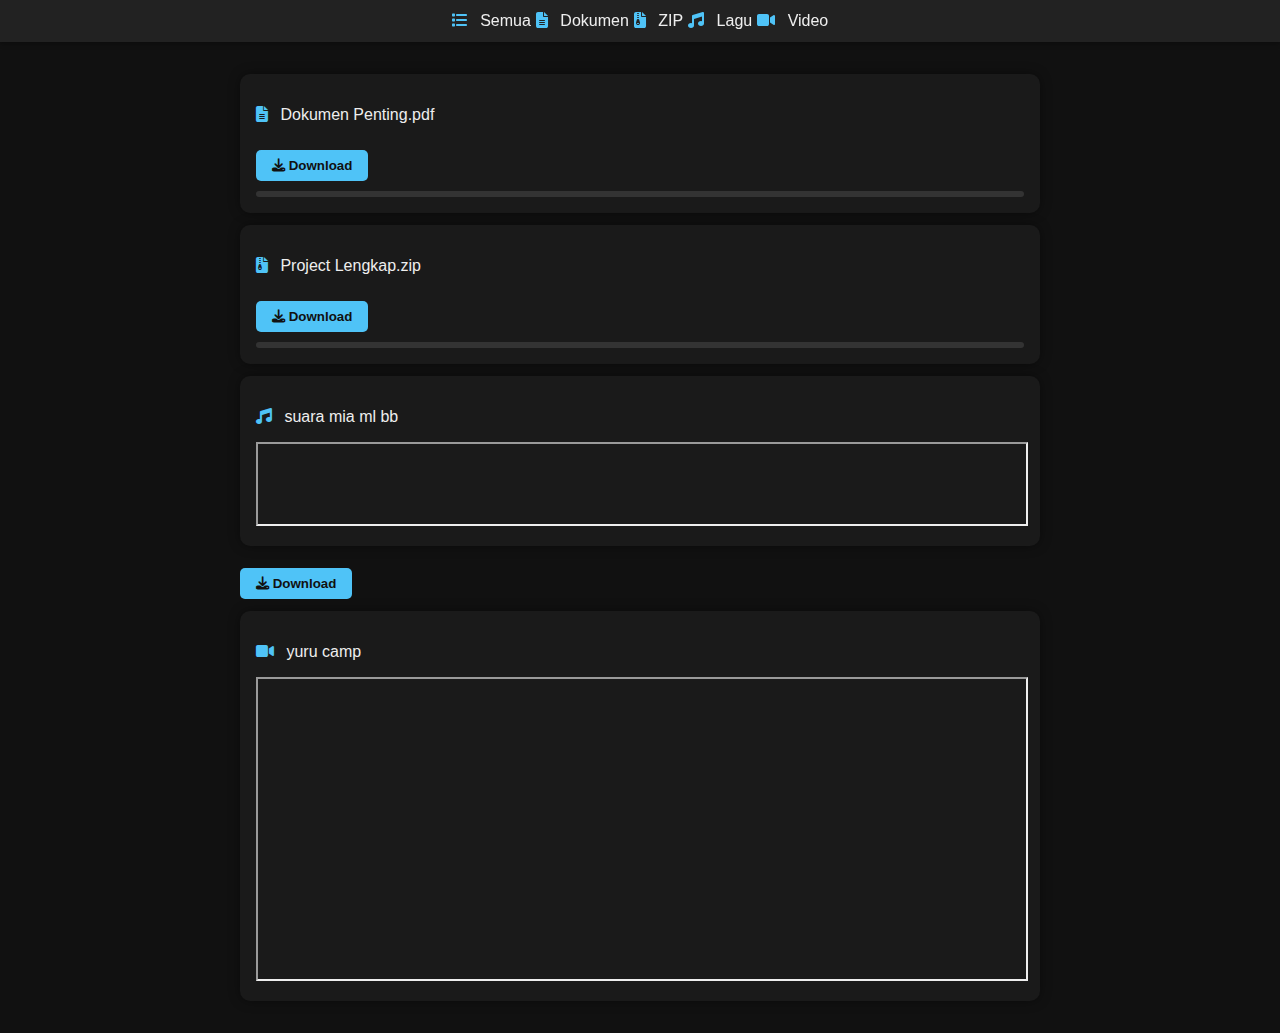
<file: fitur menu/file.html>
<!DOCTYPE html><html lang="id">
<head>
  <meta charset="UTF-8" />
  <meta name="viewport" content="width=device-width, initial-scale=1.0" />
  <title>File Center</title>
  <link rel="stylesheet" href="https://cdnjs.cloudflare.com/ajax/libs/font-awesome/6.5.0/css/all.min.css" integrity="sha512-TjUrxsVCut1vZyP8aOGcvV6xgDoUpFhA37LU+tq0PFnCPZIzq2OCPAvq5vwUdULABgkak+T+0LruyFqv6Tt+8A==" crossorigin="anonymous" referrerpolicy="no-referrer" />
  <link rel="stylesheet" href="https://cdnjs.cloudflare.com/ajax/libs/font-awesome/6.4.2/css/all.min.css">
 
</head>
 <link rel="stylesheet" href="/css/file.css">
<body>
  <nav>
    <ul>
      <li onclick="filterFiles('all')"><i class="fas fa-list"></i> Semua</li>
      <li onclick="filterFiles('doc')"><i class="fas fa-file-alt"></i> Dokumen</li>
      <li onclick="filterFiles('zip')"><i class="fas fa-file-archive"></i> ZIP</li>
      <li onclick="filterFiles('audio')"><i class="fas fa-music"></i> Lagu</li>
      <li onclick="filterFiles('video')"><i class="fas fa-video"></i> Video</li>
    </ul>
  </nav>  <div class="container">
    <div class="file-card doc">
      <p><i class="fas fa-file-alt"></i> Dokumen Penting.pdf</p>
      <button onclick="startDownload('files/dokumen.pdf')"><i class="fas fa-download"></i> Download</button>
      <div class="progress-container"><div class="progress-bar"></div></div>
    </div><div class="file-card zip">
  <p><i class="fas fa-file-archive"></i> Project Lengkap.zip</p>
  <button onclick="startDownload('files/projek.zip')"><i class="fas fa-download"></i> Download</button>
  <div class="progress-container"><div class="progress-bar"></div></div>
</div>

<!-- menu lagu -->
<div class="file-card audio">
  <p><i class="fas fa-music"></i> suara mia ml bb</p>
  <iframe src="https://drive.google.com/file/d/1VTq7dWD3pPhINHGEqfq0lgXFEqxT9NZ7/preview" width="100%" height="80" allow="autoplay"></iframe>
</div>
<button onclick="startDownload('https://drive.google.com/uc?export=download&id=1VTq7dWD3pPhINHGEqfq0lgXFEqxT9NZ7')">
  <i class="fas fa-download"></i> Download
</button>

<!-- menu video -->

<div class="file-card video">
  <p><i class="fas fa-video"></i> yuru camp</p>
  <iframe src="https://drive.google.com/file/d/1ZjxgTMdyoLA_M4T8uOW2dH7Ai6_3EL5g/preview" width="100%" height="300" allow="autoplay"></iframe>
</div>

  </div>
  <script src="/js/file.js"></script>
 </body>
</html>
</file>
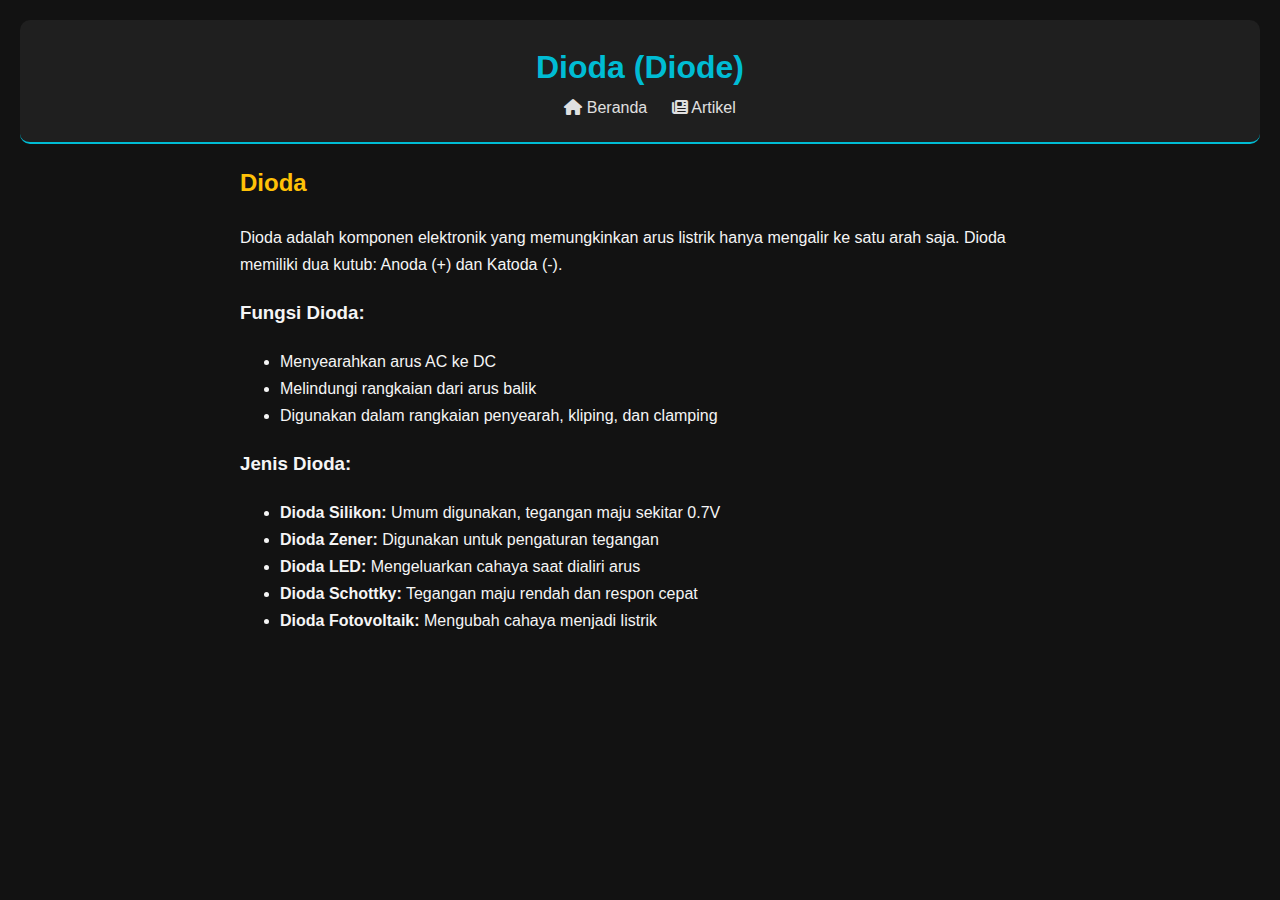
<file: komponen/dioda.html>
<!DOCTYPE html>
<html lang="id">
<head>
  <meta charset="UTF-8">
  <meta name="viewport" content="width=device-width, initial-scale=1.0">
  <title>Resistor - Elektronika Dasar</title>
      <link rel="stylesheet" href="https://cdnjs.cloudflare.com/ajax/libs/font-awesome/6.4.2/css/all.min.css">
    <link href="https://fonts.googleapis.com/css2?family=Poppins:wght@600&display=swap" rel="stylesheet">

  <style>
    body {
      margin: 0;
      font-family: 'Segoe UI', sans-serif;
      background-color: #121212;
      color: #f5f5f5;
      line-height: 1.7;
      padding: 20px;
    }
    header {
      background: #1f1f1f;
      padding: 20px;
      text-align: center;
      border-bottom: 2px solid #00bcd4;
      border-radius: 10px;
    }

/* Wrapper Navbar */

    nav .nav-links a {
      color: #e0e0e0;
      margin-left: 20px;
      text-decoration: none;
      font-size: 1em;
      transition: color 0.3s;
    }
    nav .nav-links a:hover {
      color: #00bcd4;
    }


    h1 {
      margin: 0;
      font-size: 2em;
      color: #00bcd4;
    }
    .content {
      max-width: 800px;
      margin: auto;
    }
    h2 {
      color: #ffc107;
    }
    table {
      width: 100%;
      border-collapse: collapse;
      margin-top: 10px;
    }
    th, td {
      border: 1px solid #444;
      padding: 8px;
      text-align: center;
    }
    th {
      background-color: #333;
    }
    tr:nth-child(even) {
      background-color: #1e1e1e;
    }
  </style>
</head>
<body>
  <nav>

  <header>
<nav class="nav-links">
        <h1>Dioda (Diode)</h1>
      <a href="/index.html"><i class="fas fa-home"></i> Beranda</a>
      <a href="/fitur menu/blog.html"><i class="fas fa-newspaper"></i> Artikel</a>
</nav>
  </header>

  <div class="content">
<section>
        <h2>Dioda</h2>
        <p>Dioda adalah komponen elektronik yang memungkinkan arus listrik hanya mengalir ke satu arah saja. Dioda memiliki dua kutub: Anoda (+) dan Katoda (-).</p>
        
        <h3>Fungsi Dioda:</h3>
        <ul>
                <li>Menyearahkan arus AC ke DC</li>
                <li>Melindungi rangkaian dari arus balik</li>
                <li>Digunakan dalam rangkaian penyearah, kliping, dan clamping</li>
        </ul>
        
        <h3>Jenis Dioda:</h3>
        <ul>
                <li><strong>Dioda Silikon:</strong> Umum digunakan, tegangan maju sekitar 0.7V</li>
                <li><strong>Dioda Zener:</strong> Digunakan untuk pengaturan tegangan</li>
                <li><strong>Dioda LED:</strong> Mengeluarkan cahaya saat dialiri arus</li>
                <li><strong>Dioda Schottky:</strong> Tegangan maju rendah dan respon cepat</li>
                <li><strong>Dioda Fotovoltaik:</strong> Mengubah cahaya menjadi listrik</li>
        </ul>
</section>

  </div>
</body>
</html>
</file>
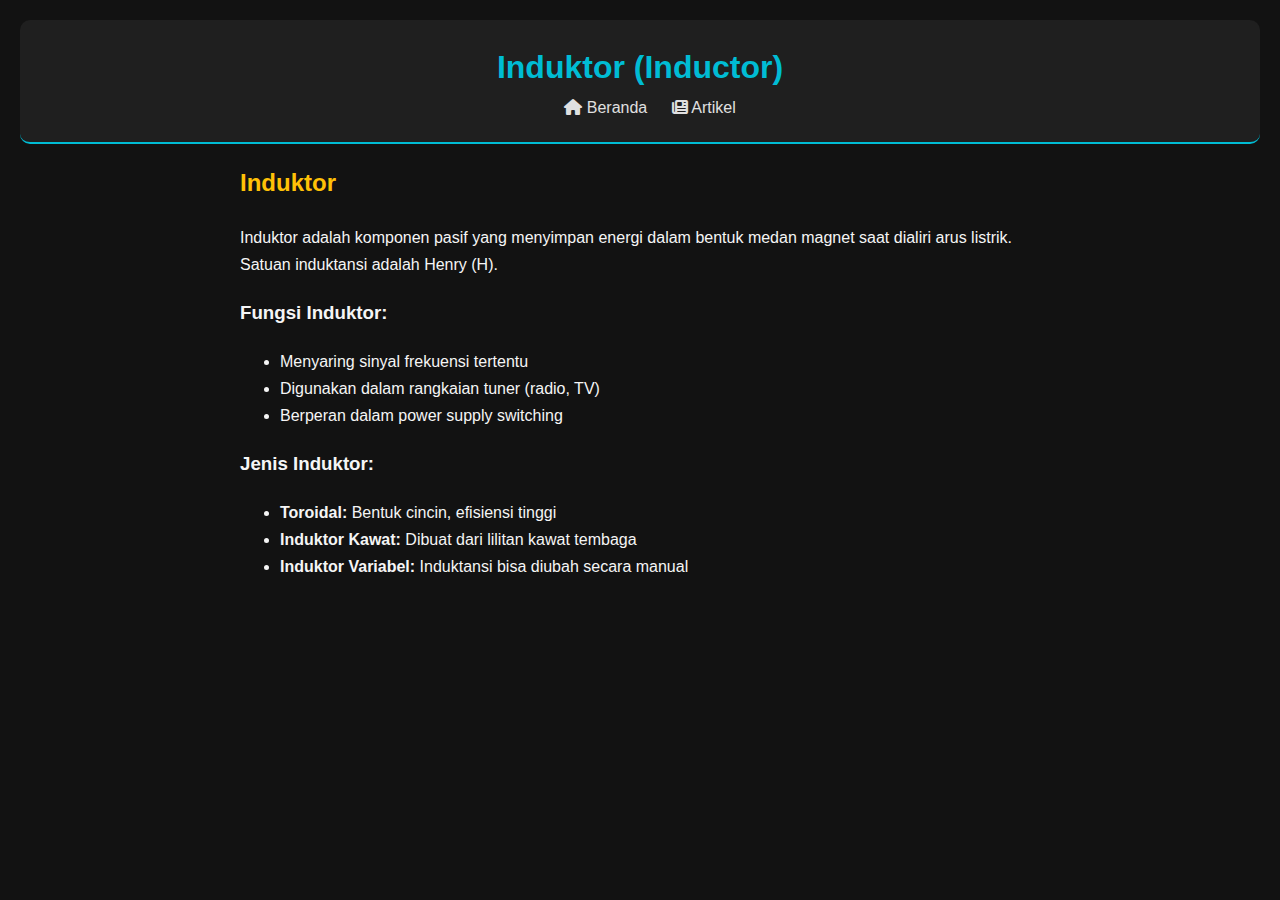
<file: komponen/induktor.html>
<!DOCTYPE html>
<html lang="id">
<head>
  <meta charset="UTF-8">
  <meta name="viewport" content="width=device-width, initial-scale=1.0">
  <title>Resistor - Elektronika Dasar</title>
      <link rel="stylesheet" href="https://cdnjs.cloudflare.com/ajax/libs/font-awesome/6.4.2/css/all.min.css">
    <link href="https://fonts.googleapis.com/css2?family=Poppins:wght@600&display=swap" rel="stylesheet">

  <style>
    body {
      margin: 0;
      font-family: 'Segoe UI', sans-serif;
      background-color: #121212;
      color: #f5f5f5;
      line-height: 1.7;
      padding: 20px;
    }
    header {
      background: #1f1f1f;
      padding: 20px;
      text-align: center;
      border-bottom: 2px solid #00bcd4;
      border-radius: 10px;
    }

/* Wrapper Navbar */

    nav .nav-links a {
      color: #e0e0e0;
      margin-left: 20px;
      text-decoration: none;
      font-size: 1em;
      transition: color 0.3s;
    }
    nav .nav-links a:hover {
      color: #00bcd4;
    }


    h1 {
      margin: 0;
      font-size: 2em;
      color: #00bcd4;
    }
    .content {
      max-width: 800px;
      margin: auto;
    }
    h2 {
      color: #ffc107;
    }
    table {
      width: 100%;
      border-collapse: collapse;
      margin-top: 10px;
    }
    th, td {
      border: 1px solid #444;
      padding: 8px;
      text-align: center;
    }
    th {
      background-color: #333;
    }
    tr:nth-child(even) {
      background-color: #1e1e1e;
    }
  </style>
</head>
<body>
  <nav>

  <header>
<nav class="nav-links">
        <h1>Induktor (Inductor)</h1>
      <a href="/index.html"><i class="fas fa-home"></i> Beranda</a>
      <a href="/fitur menu/blog.html"><i class="fas fa-newspaper"></i> Artikel</a>
</nav>
  </header>

  <div class="content">
<section>
        <h2>Induktor</h2>
        <p>Induktor adalah komponen pasif yang menyimpan energi dalam bentuk medan magnet saat dialiri arus listrik. Satuan induktansi adalah Henry (H).</p>
        
        <h3>Fungsi Induktor:</h3>
        <ul>
                <li>Menyaring sinyal frekuensi tertentu</li>
                <li>Digunakan dalam rangkaian tuner (radio, TV)</li>
                <li>Berperan dalam power supply switching</li>
        </ul>
        
        <h3>Jenis Induktor:</h3>
        <ul>
                <li><strong>Toroidal:</strong> Bentuk cincin, efisiensi tinggi</li>
                <li><strong>Induktor Kawat:</strong> Dibuat dari lilitan kawat tembaga</li>
                <li><strong>Induktor Variabel:</strong> Induktansi bisa diubah secara manual</li>
        </ul>
</section>
  </div>
</body>
</html>
</file>
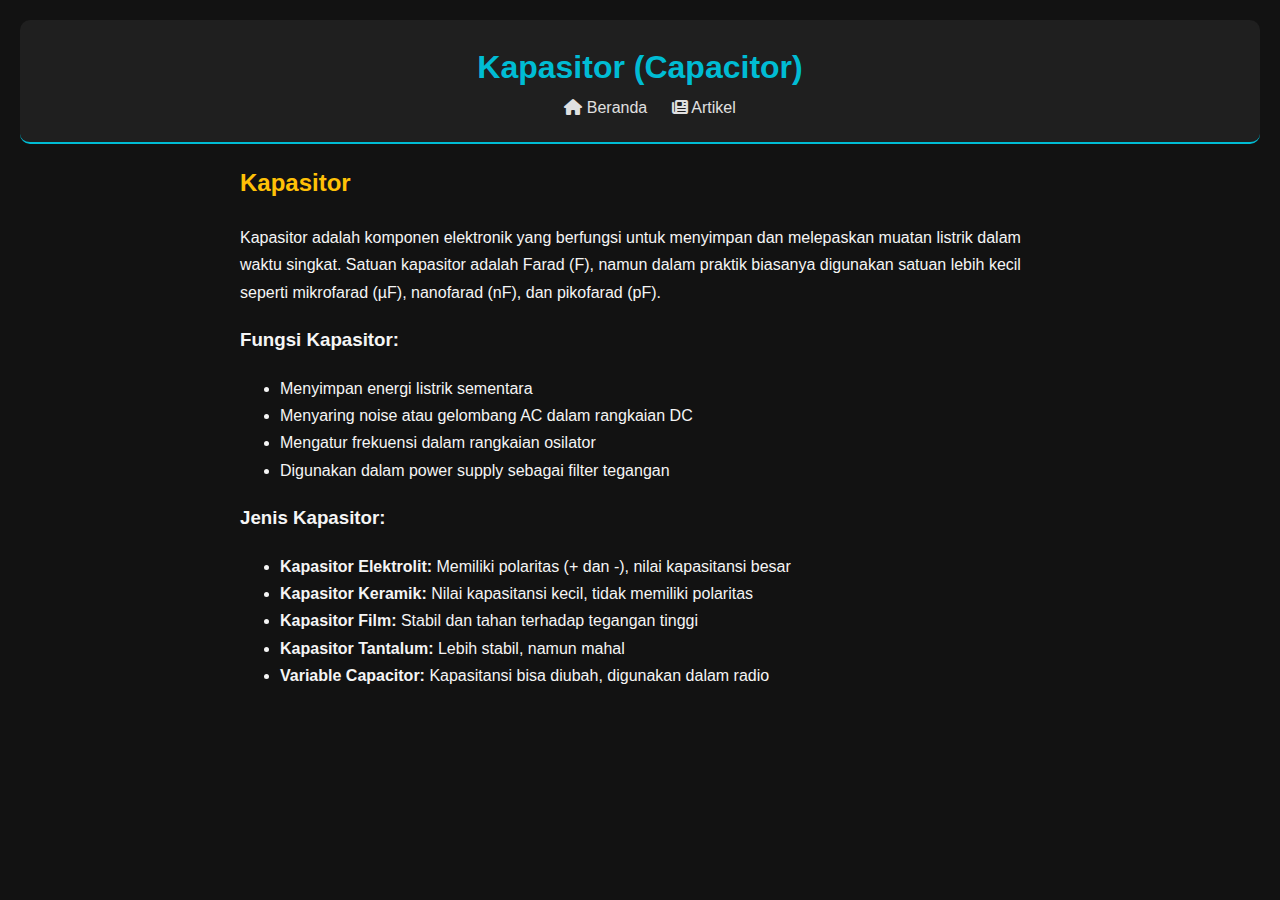
<file: komponen/kapasitor.html>
<!DOCTYPE html>
<html lang="id">
<head>
  <meta charset="UTF-8">
  <meta name="viewport" content="width=device-width, initial-scale=1.0">
  <title>Resistor - Elektronika Dasar</title>
      <link rel="stylesheet" href="https://cdnjs.cloudflare.com/ajax/libs/font-awesome/6.4.2/css/all.min.css">
    <link href="https://fonts.googleapis.com/css2?family=Poppins:wght@600&display=swap" rel="stylesheet">

  <style>
    body {
      margin: 0;
      font-family: 'Segoe UI', sans-serif;
      background-color: #121212;
      color: #f5f5f5;
      line-height: 1.7;
      padding: 20px;
    }
    header {
      background: #1f1f1f;
      padding: 20px;
      text-align: center;
      border-bottom: 2px solid #00bcd4;
      border-radius: 10px;
    }

/* Wrapper Navbar */

    nav .nav-links a {
      color: #e0e0e0;
      margin-left: 20px;
      text-decoration: none;
      font-size: 1em;
      transition: color 0.3s;
    }
    nav .nav-links a:hover {
      color: #00bcd4;
    }


    h1 {
      margin: 0;
      font-size: 2em;
      color: #00bcd4;
    }
    .content {
      max-width: 800px;
      margin: auto;
    }
    h2 {
      color: #ffc107;
    }
    table {
      width: 100%;
      border-collapse: collapse;
      margin-top: 10px;
    }
    th, td {
      border: 1px solid #444;
      padding: 8px;
      text-align: center;
    }
    th {
      background-color: #333;
    }
    tr:nth-child(even) {
      background-color: #1e1e1e;
    }
  </style>
</head>
<body>
  <nav>

  <header>
<nav class="nav-links">
        <h1>Kapasitor (Capacitor)</h1>
      <a href="/index.html"><i class="fas fa-home"></i> Beranda</a>
      <a href="/fitur menu/blog.html"><i class="fas fa-newspaper"></i> Artikel</a>
</nav>
  </header>

  <div class="content">
<section>
        <h2>Kapasitor</h2>
        <p>Kapasitor adalah komponen elektronik yang berfungsi untuk menyimpan dan melepaskan muatan listrik dalam waktu singkat. Satuan kapasitor adalah Farad (F), namun dalam praktik biasanya digunakan satuan lebih kecil seperti mikrofarad (&micro;F), nanofarad (nF), dan pikofarad (pF).</p>
        
        <h3>Fungsi Kapasitor:</h3>
        <ul>
                <li>Menyimpan energi listrik sementara</li>
                <li>Menyaring noise atau gelombang AC dalam rangkaian DC</li>
                <li>Mengatur frekuensi dalam rangkaian osilator</li>
                <li>Digunakan dalam power supply sebagai filter tegangan</li>
        </ul>
        
        <h3>Jenis Kapasitor:</h3>
        <ul>
                <li><strong>Kapasitor Elektrolit:</strong> Memiliki polaritas (+ dan -), nilai kapasitansi besar</li>
                <li><strong>Kapasitor Keramik:</strong> Nilai kapasitansi kecil, tidak memiliki polaritas</li>
                <li><strong>Kapasitor Film:</strong> Stabil dan tahan terhadap tegangan tinggi</li>
                <li><strong>Kapasitor Tantalum:</strong> Lebih stabil, namun mahal</li>
                <li><strong>Variable Capacitor:</strong> Kapasitansi bisa diubah, digunakan dalam radio</li>
        </ul>
</section>

  </div>
</body>
</html>
</file>
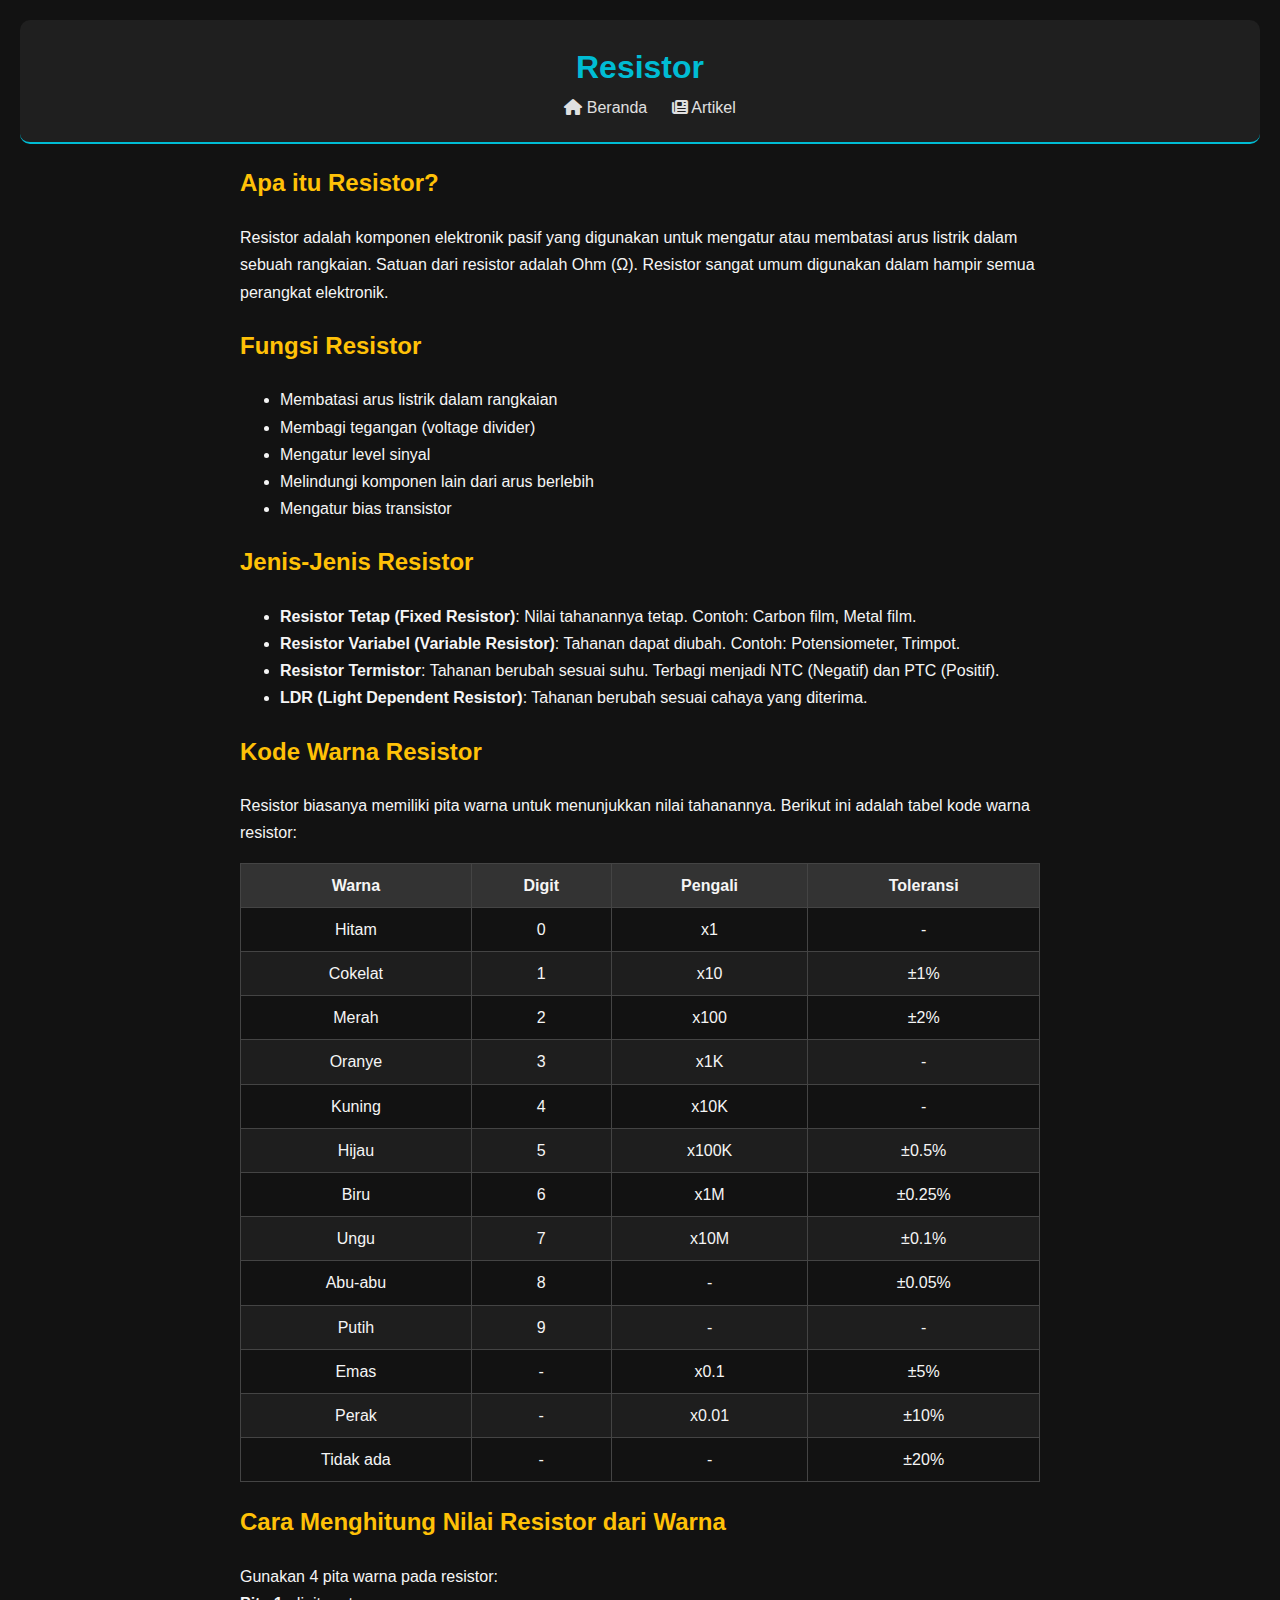
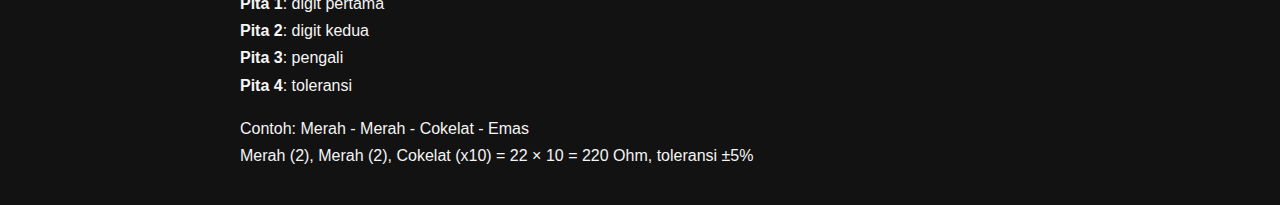
<file: komponen/resistor.html>
<!DOCTYPE html>
<html lang="id">
<head>
  <meta charset="UTF-8">
  <meta name="viewport" content="width=device-width, initial-scale=1.0">
  <title>Resistor - Elektronika Dasar</title>
      <link rel="stylesheet" href="https://cdnjs.cloudflare.com/ajax/libs/font-awesome/6.4.2/css/all.min.css">
    <link href="https://fonts.googleapis.com/css2?family=Poppins:wght@600&display=swap" rel="stylesheet">

  <style>
    body {
      margin: 0;
      font-family: 'Segoe UI', sans-serif;
      background-color: #121212;
      color: #f5f5f5;
      line-height: 1.7;
      padding: 20px;
    }
    header {
      background: #1f1f1f;
      padding: 20px;
      text-align: center;
      border-bottom: 2px solid #00bcd4;
      border-radius: 10px;
    }

/* Wrapper Navbar */

    nav .nav-links a {
      color: #e0e0e0;
      margin-left: 20px;
      text-decoration: none;
      font-size: 1em;
      transition: color 0.3s;
    }
    nav .nav-links a:hover {
      color: #00bcd4;
    }


    h1 {
      margin: 0;
      font-size: 2em;
      color: #00bcd4;
    }
    .content {
      max-width: 800px;
      margin: auto;
    }
    h2 {
      color: #ffc107;
    }
    table {
      width: 100%;
      border-collapse: collapse;
      margin-top: 10px;
    }
    th, td {
      border: 1px solid #444;
      padding: 8px;
      text-align: center;
    }
    th {
      background-color: #333;
    }
    tr:nth-child(even) {
      background-color: #1e1e1e;
    }
  </style>
</head>
<body>
  <nav>

  <header>
<nav class="nav-links">
        <h1>Resistor</h1>
      <a href="/index.html"><i class="fas fa-home"></i> Beranda</a>
      <a href="/fitur menu/blog.html"><i class="fas fa-newspaper"></i> Artikel</a>
</nav>
  </header>

  <div class="content">
    <h2>Apa itu Resistor?</h2>
    <p>Resistor adalah komponen elektronik pasif yang digunakan untuk mengatur atau membatasi arus listrik dalam sebuah rangkaian. Satuan dari resistor adalah Ohm (&Omega;). Resistor sangat umum digunakan dalam hampir semua perangkat elektronik.</p>

    <h2>Fungsi Resistor</h2>
    <ul>
      <li>Membatasi arus listrik dalam rangkaian</li>
      <li>Membagi tegangan (voltage divider)</li>
      <li>Mengatur level sinyal</li>
      <li>Melindungi komponen lain dari arus berlebih</li>
      <li>Mengatur bias transistor</li>
    </ul>

    <h2>Jenis-Jenis Resistor</h2>
    <ul>
      <li><strong>Resistor Tetap (Fixed Resistor)</strong>: Nilai tahanannya tetap. Contoh: Carbon film, Metal film.</li>
      <li><strong>Resistor Variabel (Variable Resistor)</strong>: Tahanan dapat diubah. Contoh: Potensiometer, Trimpot.</li>
      <li><strong>Resistor Termistor</strong>: Tahanan berubah sesuai suhu. Terbagi menjadi NTC (Negatif) dan PTC (Positif).</li>
      <li><strong>LDR (Light Dependent Resistor)</strong>: Tahanan berubah sesuai cahaya yang diterima.</li>
    </ul>

    <h2>Kode Warna Resistor</h2>
    <p>Resistor biasanya memiliki pita warna untuk menunjukkan nilai tahanannya. Berikut ini adalah tabel kode warna resistor:</p>

    <table>
      <thead>
        <tr>
          <th>Warna</th>
          <th>Digit</th>
          <th>Pengali</th>
          <th>Toleransi</th>
        </tr>
      </thead>
      <tbody>
        <tr><td>Hitam</td><td>0</td><td>x1</td><td>-</td></tr>
        <tr><td>Cokelat</td><td>1</td><td>x10</td><td>±1%</td></tr>
        <tr><td>Merah</td><td>2</td><td>x100</td><td>±2%</td></tr>
        <tr><td>Oranye</td><td>3</td><td>x1K</td><td>-</td></tr>
        <tr><td>Kuning</td><td>4</td><td>x10K</td><td>-</td></tr>
        <tr><td>Hijau</td><td>5</td><td>x100K</td><td>±0.5%</td></tr>
        <tr><td>Biru</td><td>6</td><td>x1M</td><td>±0.25%</td></tr>
        <tr><td>Ungu</td><td>7</td><td>x10M</td><td>±0.1%</td></tr>
        <tr><td>Abu-abu</td><td>8</td><td>-</td><td>±0.05%</td></tr>
        <tr><td>Putih</td><td>9</td><td>-</td><td>-</td></tr>
        <tr><td>Emas</td><td>-</td><td>x0.1</td><td>±5%</td></tr>
        <tr><td>Perak</td><td>-</td><td>x0.01</td><td>±10%</td></tr>
        <tr><td>Tidak ada</td><td>-</td><td>-</td><td>±20%</td></tr>
      </tbody>
    </table>

    <h2>Cara Menghitung Nilai Resistor dari Warna</h2>
    <p>
      Gunakan 4 pita warna pada resistor:
      <br><strong>Pita 1</strong>: digit pertama<br>
      <strong>Pita 2</strong>: digit kedua<br>
      <strong>Pita 3</strong>: pengali<br>
      <strong>Pita 4</strong>: toleransi
    </p>
    <p>Contoh: Merah - Merah - Cokelat - Emas<br>
      Merah (2), Merah (2), Cokelat (x10) = 22 × 10 = 220 Ohm, toleransi ±5%</p>
  </div>
</body>
</html>
</file>
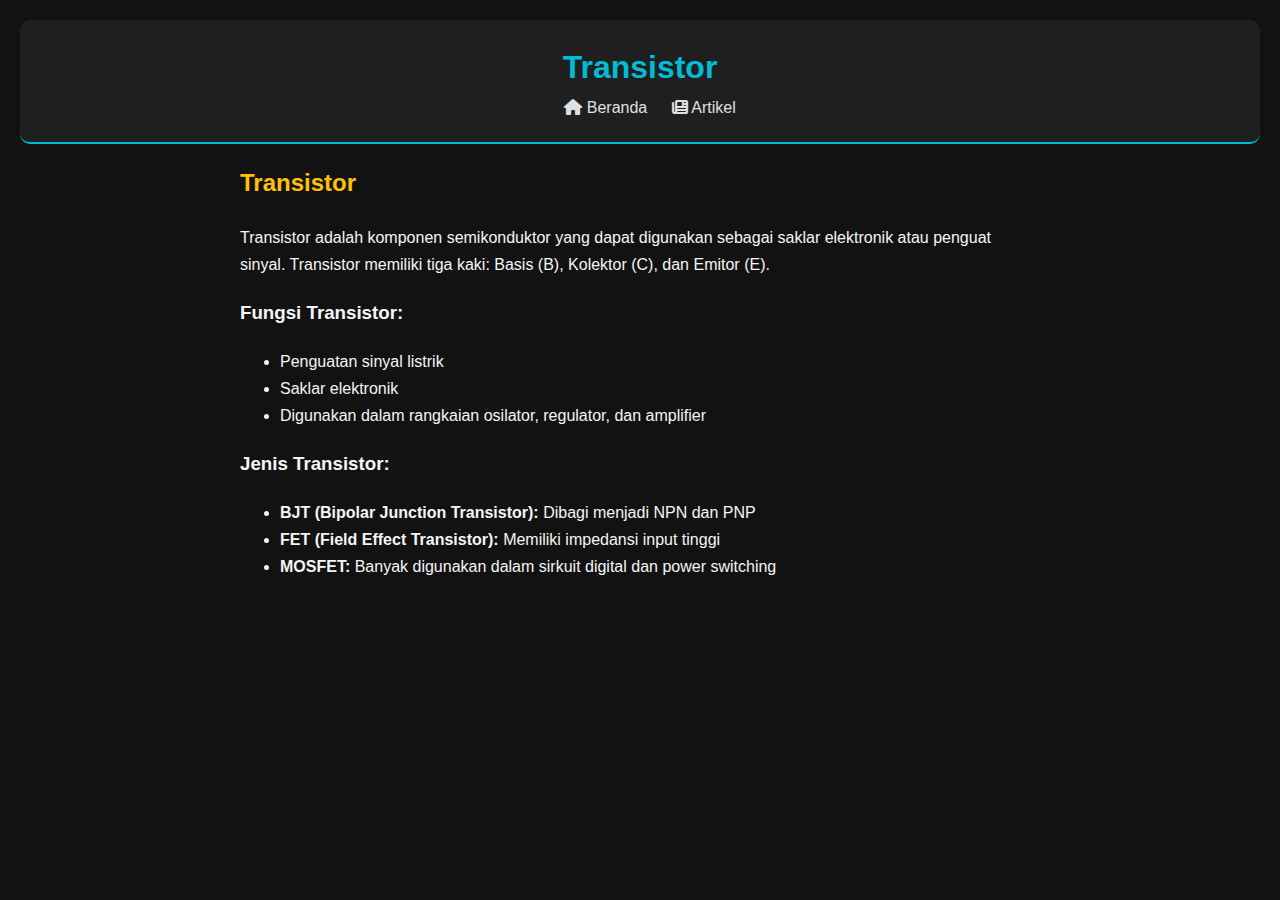
<file: komponen/transistor.html>
<!DOCTYPE html>
<html lang="id">
<head>
  <meta charset="UTF-8">
  <meta name="viewport" content="width=device-width, initial-scale=1.0">
  <title>Resistor - Elektronika Dasar</title>
      <link rel="stylesheet" href="https://cdnjs.cloudflare.com/ajax/libs/font-awesome/6.4.2/css/all.min.css">
    <link href="https://fonts.googleapis.com/css2?family=Poppins:wght@600&display=swap" rel="stylesheet">

  <style>
    body {
      margin: 0;
      font-family: 'Segoe UI', sans-serif;
      background-color: #121212;
      color: #f5f5f5;
      line-height: 1.7;
      padding: 20px;
    }
    header {
      background: #1f1f1f;
      padding: 20px;
      text-align: center;
      border-bottom: 2px solid #00bcd4;
      border-radius: 10px;
    }

/* Wrapper Navbar */

    nav .nav-links a {
      color: #e0e0e0;
      margin-left: 20px;
      text-decoration: none;
      font-size: 1em;
      transition: color 0.3s;
    }
    nav .nav-links a:hover {
      color: #00bcd4;
    }


    h1 {
      margin: 0;
      font-size: 2em;
      color: #00bcd4;
    }
    .content {
      max-width: 800px;
      margin: auto;
    }
    h2 {
      color: #ffc107;
    }
    table {
      width: 100%;
      border-collapse: collapse;
      margin-top: 10px;
    }
    th, td {
      border: 1px solid #444;
      padding: 8px;
      text-align: center;
    }
    th {
      background-color: #333;
    }
    tr:nth-child(even) {
      background-color: #1e1e1e;
    }
  </style>
</head>
<body>
  <nav>

  <header>
<nav class="nav-links">
        <h1>Transistor</h1>
      <a href="/index.html"><i class="fas fa-home"></i> Beranda</a>
      <a href="/fitur menu/blog.html"><i class="fas fa-newspaper"></i> Artikel</a>
</nav>
  </header>

  <div class="content">
<section>
        <h2>Transistor</h2>
        <p>Transistor adalah komponen semikonduktor yang dapat digunakan sebagai saklar elektronik atau penguat sinyal. Transistor memiliki tiga kaki: Basis (B), Kolektor (C), dan Emitor (E).</p>
        
        <h3>Fungsi Transistor:</h3>
        <ul>
                <li>Penguatan sinyal listrik</li>
                <li>Saklar elektronik</li>
                <li>Digunakan dalam rangkaian osilator, regulator, dan amplifier</li>
        </ul>
        
        <h3>Jenis Transistor:</h3>
        <ul>
                <li><strong>BJT (Bipolar Junction Transistor):</strong> Dibagi menjadi NPN dan PNP</li>
                <li><strong>FET (Field Effect Transistor):</strong> Memiliki impedansi input tinggi</li>
                <li><strong>MOSFET:</strong> Banyak digunakan dalam sirkuit digital dan power switching</li>
        </ul>
</section>
  </div>
</body>
</html>
</file>
<file: css/file.css>
body {
      margin: 0;
      font-family: 'Segoe UI', sans-serif;
      background: #111;
      color: #eee;
    }
    nav {
      background: #222;
      padding: 12px 0;
      display: flex;
      justify-content: center;
      position: sticky;
      top: 0;
      z-index: 999;
      box-shadow: 0 2px 5px rgba(0,0,0,0.3);
      overflow-x: auto;
    }
    nav ul {
      list-style: none;
      display: flex;
      gap: 5px;
      padding: 0 20px;
      margin: 0;
      flex-wrap: nowrap;
    }
    nav ul li {
      cursor: pointer;
      padding: 0px 0px;
      border-radius: 6px;
      transition: background 0.2s;
      white-space: nowrap;
      flex-shrink: 0;
    }
    nav ul li:hover {
      background: #333;
    }
    .container {
      padding: 20px;
      max-width: 800px;
      margin: auto;
    }
    .file-card {
      background: #1a1a1a;
      padding: 16px;
      margin: 12px 0;
      border-radius: 10px;
      box-shadow: 0 0 12px rgba(0, 0, 0, 0.4);
    }
    .file-card p i,
    nav ul li i {
      margin-right: 8px;
      color: #4fc3f7;
    }
    button {
      background: #4fc3f7;
      color: #111;
      padding: 8px 16px;
      border: none;
      border-radius: 5px;
      cursor: pointer;
      margin-top: 10px;
      font-weight: bold;
      transition: background 0.3s;
    }
    button:hover {
      background: #0288d1;
      color: #fff;
    }
    audio,
    video {
      width: 100%;
      margin-top: 10px;
      border-radius: 6px;
    }
    .progress-container {
      height: 6px;
      background: #333;
      border-radius: 4px;
      overflow: hidden;
      margin-top: 10px;
    }
    .progress-bar {
      height: 100%;
      width: 0;
      background: #4fc3f7;
      animation: loading 3s ease-in-out forwards;
    }
    @keyframes loading {
      to {
        width: 100%;
      }
    }
</file>
